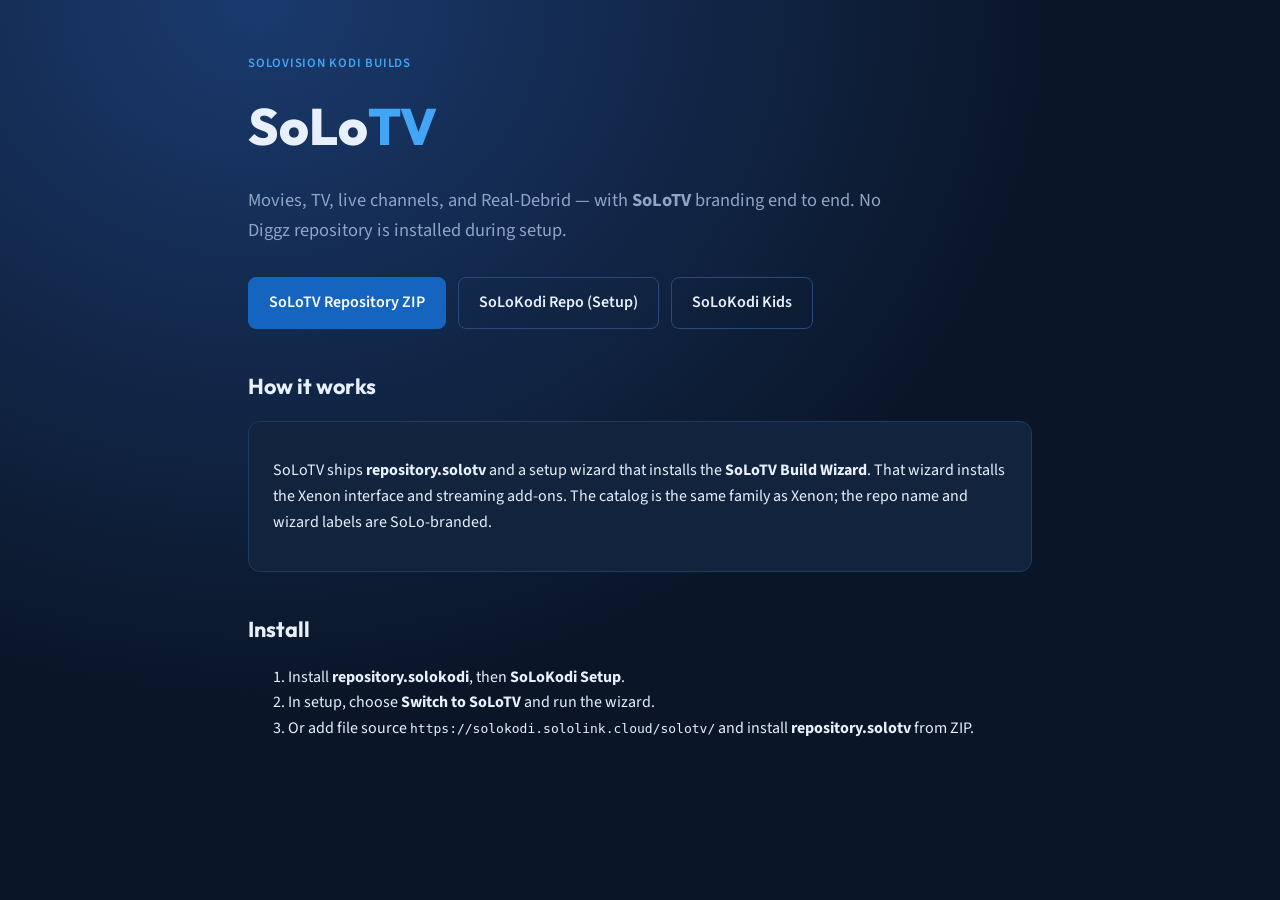
<file: public/solotv/index.html>
<!doctype html>
<html lang="en">
  <head>
    <meta charset="utf-8">
    <meta name="viewport" content="width=device-width, initial-scale=1">
    <title>SoLoTV — SoLoKodi Streaming Build</title>
    <meta name="description" content="SoLo-branded Kodi streaming build with the SoLoTV Repository and Build Wizard.">
    <link rel="preconnect" href="https://fonts.googleapis.com">
    <link rel="preconnect" href="https://fonts.gstatic.com" crossorigin>
    <link href="https://fonts.googleapis.com/css2?family=Outfit:wght@500;700;800&family=Source+Sans+3:wght@400;600&display=swap" rel="stylesheet">
    <style>
      :root { --accent: #1565c0; --accent-light: #42a5f5; --bg: #0a1628; --card: #12243d; --text: #e8f0fe; --muted: #90a4c8; }
      * { box-sizing: border-box; }
      body { margin: 0; min-height: 100vh; font-family: "Source Sans 3", system-ui, sans-serif; background: radial-gradient(ellipse at 20% 0%, #1a3a6e 0%, var(--bg) 55%); color: var(--text); line-height: 1.6; }
      .shell { max-width: 52rem; margin: 0 auto; padding: 2.5rem 1.5rem 4rem; }
      .eyebrow { color: var(--accent-light); font-weight: 600; letter-spacing: 0.06em; text-transform: uppercase; font-size: 0.8rem; }
      h1 { font-family: Outfit, sans-serif; font-size: clamp(2.2rem, 6vw, 3.2rem); font-weight: 800; margin: 0.3rem 0 1rem; }
      h1 span { color: var(--accent-light); }
      .lede { font-size: 1.15rem; color: var(--muted); max-width: 42rem; }
      .actions { display: flex; flex-wrap: wrap; gap: 0.75rem; margin: 2rem 0; }
      .button { display: inline-block; padding: 0.75rem 1.25rem; border-radius: 8px; font-weight: 600; text-decoration: none; border: 1px solid #2a4a7a; color: var(--text); }
      .button.primary { background: var(--accent); border-color: var(--accent); color: #fff; }
      section { margin-top: 2.5rem; }
      h2 { font-family: Outfit, sans-serif; font-size: 1.35rem; }
      article { background: var(--card); border: 1px solid #1e3a5f; border-radius: 12px; padding: 1.25rem 1.5rem; margin-bottom: 1rem; }
      ul { padding-left: 1.2rem; }
      a { color: var(--accent-light); }
    </style>
  </head>
  <body>
    <main class="shell">
      <p class="eyebrow">SoLoVision Kodi Builds</p>
      <h1>SoLo<span>TV</span></h1>
      <p class="lede">Movies, TV, live channels, and Real-Debrid — with <strong>SoLoTV</strong> branding end to end. No Diggz repository is installed during setup.</p>
      <div class="actions">
        <a class="button primary" href="/solotv/repository.solotv-1.0.1.zip">SoLoTV Repository ZIP</a>
        <a class="button" href="/solokodi/repository.solokodi-0.5.0.zip">SoLoKodi Repo (Setup)</a>
        <a class="button" href="/">SoLoKodi Kids</a>
      </div>
      <section>
        <h2>How it works</h2>
        <article>
          <p>SoLoTV ships <strong>repository.solotv</strong> and a setup wizard that installs the <strong>SoLoTV Build Wizard</strong>. That wizard installs the Xenon interface and streaming add-ons. The catalog is the same family as Xenon; the repo name and wizard labels are SoLo-branded.</p>
        </article>
      </section>
      <section>
        <h2>Install</h2>
        <ol>
          <li>Install <strong>repository.solokodi</strong>, then <strong>SoLoKodi Setup</strong>.</li>
          <li>In setup, choose <strong>Switch to SoLoTV</strong> and run the wizard.</li>
          <li>Or add file source <code>https://solokodi.sololink.cloud/solotv/</code> and install <strong>repository.solotv</strong> from ZIP.</li>
        </ol>
      </section>
    </main>
  </body>
</html>
</file>
